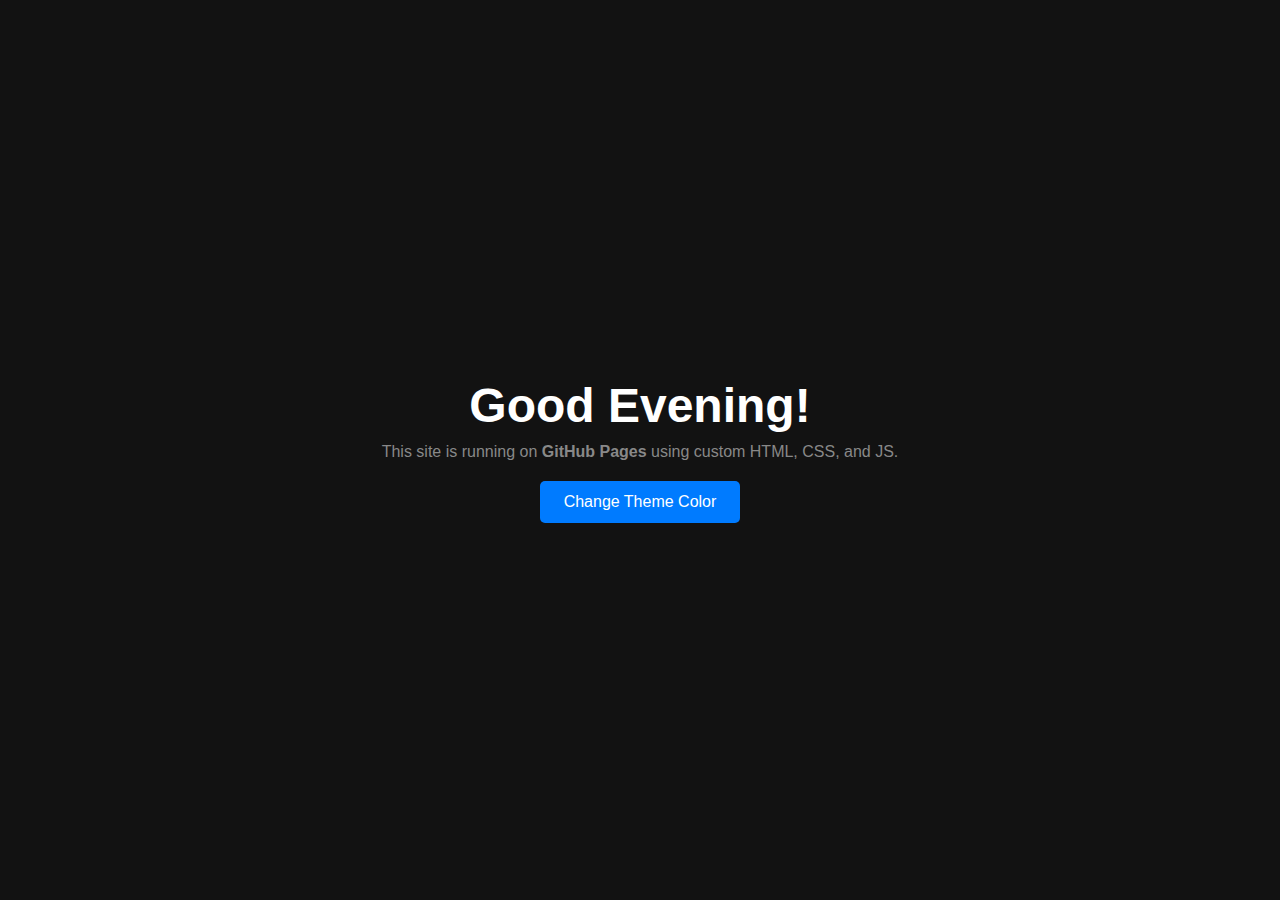
<file: index.html>
<!DOCTYPE html>
<html lang="en">
<head>
    <meta charset="UTF-8">
    <meta name="viewport" content="width=device-width, initial-scale=1.0">
    <title>My GitHub Page</title>
    <link rel="stylesheet" href="style.css">
</head>
<body>

<div class="container">
    <h1 id="greeting">Hello!</h1>
    <p>This site is running on <strong>GitHub Pages</strong> using custom HTML, CSS, and JS.</p>

    <div class="card">
        <button id="colorBtn">Change Theme Color</button>
    </div>
</div>

<script src="script.js"></script>
</body>
</html>
</file>
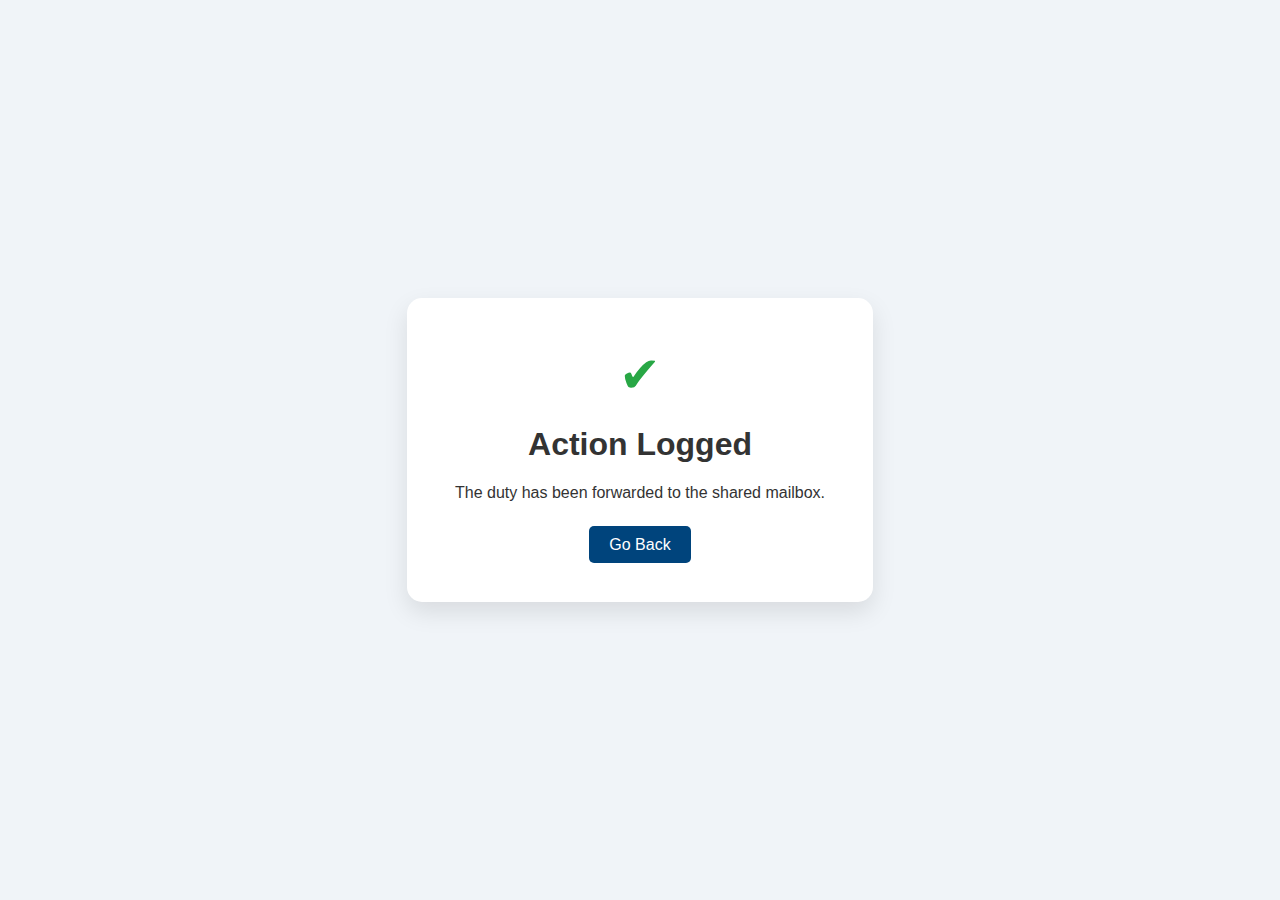
<file: success.html>
<!DOCTYPE html>
<html lang="en">
<head>
    <meta charset="UTF-8">
    <meta name="viewport" content="width=device-width, initial-scale=1.0">
    <title>Success!</title>
    <style>
        body {
            font-family: 'Segoe UI', Tahoma, Geneva, Verdana, sans-serif;
            display: flex;
            justify-content: center;
            align-items: center;
            height: 100vh;
            margin: 0;
            background-color: #f0f4f8;
            color: #333;
        }
        .container {
            text-align: center;
            background: white;
            padding: 3rem;
            border-radius: 15px;
            box-shadow: 0 10px 25px rgba(0,0,0,0.1);
        }
        .icon {
            font-size: 50px;
            color: #28a745;
            margin-bottom: 1rem;
        }
        .btn-back {
            margin-top: 20px;
            padding: 10px 20px;
            background-color: #00447c; /* Airbus Blue */
            color: white;
            border: none;
            border-radius: 5px;
            cursor: pointer;
            text-decoration: none;
        }
    </style>
</head>
<body>
<div class="container">
    <div class="icon">✔</div>
    <h1>Action Logged</h1>
    <p>The duty has been forwarded to the shared mailbox.</p>
    <br>
    <a href="index.html" class="btn-back">Go Back</a>
</div>
</body>
</html>
</file>
<file: style.css>
/* Basic Reset */
* {
    margin: 0;
    padding: 0;
    box-sizing: border-box;
}

body {
    background-color: #121212; /* Dark theme */
    color: #ffffff;
    font-family: 'Segoe UI', Tahoma, Geneva, Verdana, sans-serif;
    display: flex;
    justify-content: center;
    align-items: center;
    height: 100vh;
}

.container {
    text-align: center;
}

h1 {
    font-size: 3rem;
    margin-bottom: 10px;
    transition: color 0.3s ease;
}

p {
    color: #888;
    margin-bottom: 20px;
}

button {
    padding: 12px 24px;
    font-size: 1rem;
    background-color: #007bff;
    color: white;
    border: none;
    border-radius: 5px;
    cursor: pointer;
    transition: background 0.3s ease;
}

button:hover {
    background-color: #0056b3;
}
</file>
